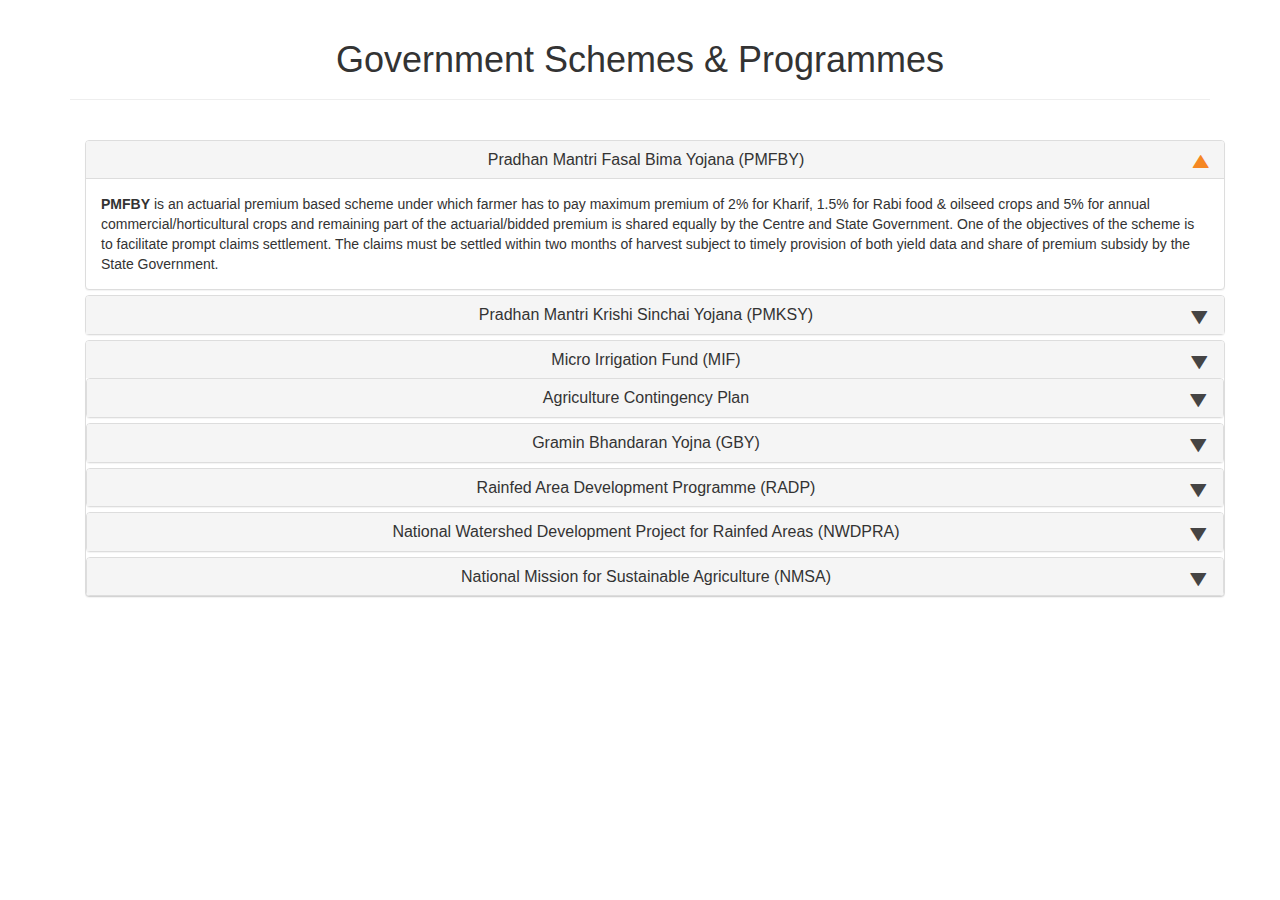
<file: NewsAPI/government_schemes.html>
<!DOCTYPE html>
<html>
<head>
    <meta charset="utf-8" />
    <title>Government Schemes & Programmes</title>
    <meta name="viewport" content="width=device-width, initial-scale=1.0" />

    <link rel="stylesheet" type="text/css" href="bootstrap/css/bootstrap.min.css" />
    <link rel="stylesheet" type="text/css" href="font-awesome/css/font-awesome.min.css" />

    <script type="text/javascript" src="js/jquery-1.10.2.min.js"></script>
    <script type="text/javascript" src="bootstrap/js/bootstrap.min.js"></script>
</head>
<body>

<div class="container">

<div class="page-header">
    <h1 align="center">Government Schemes & Programmes</h1>
</div>

<!-- Bootstrap FAQ - START -->
<div class="container">
    <br />

    <div class="panel-group" id="accordion">
        <div class="panel panel-default">
            <div class="panel-heading">
                <h4 class="panel-title" align="center">
                    <a class="accordion-toggle" data-toggle="collapse" data-parent="#accordion" href="#collapseOne">Pradhan Mantri Fasal Bima Yojana (PMFBY)</a>
                </h4>
            </div>
            <div id="collapseOne" class="panel-collapse collapse in">
                <div class="panel-body">
                    <strong>PMFBY</strong> is an actuarial premium based scheme under which farmer has to pay maximum premium of 2% for Kharif, 1.5% for Rabi food & oilseed crops and 5% for annual commercial/horticultural crops and remaining part of the actuarial/bidded premium is shared equally by the Centre and State Government.
                    One of the objectives of the scheme is to facilitate prompt claims settlement. The claims must be settled within two months of harvest subject to timely provision of both yield data and share of premium subsidy by the State Government.
                </div>
            </div>
        </div>
        <div class="panel panel-default">
            <div class="panel-heading">
                <h4 class="panel-title" align="center">
                    <a class="accordion-toggle collapsed" data-toggle="collapse" data-parent="#accordion" href="#collapseTen">Pradhan Mantri Krishi Sinchai Yojana (PMKSY)</a>
                </h4>
            </div>
            <div id="collapseTen" class="panel-collapse collapse">
                <div class="panel-body">
                    It was launched on 1st July, 2015 with the motto of ‘Har Khet Ko Paani’ for providing end-to end solutions in irrigation supply chain, viz. water sources, distribution network and farm level applications.
                    PMKSY not only focuses on creating sources for assured irrigation, but also creating protective irrigation by harnessing rain water at micro level through ‘Jal Sanchay’ and ‘Jal Sinchan’. 
                </div>
                <div class="panel-body">
                    Micro irrigation is to be popularised to ensure ‘Per drop-More crop’. PMKSY adopts State level planning and projectised execution that allows States to draw up their own irrigation development based on District Irrigation Plans and State Irrigation Plans.<br>
                    <strong>Components : </strong> <br>
                    <ul>
                        <li>Accelerated Irrigation Benefit Programme(AIBP): implemented by Ministry of Water Resources, RD & GR.</li>
                        <li>PMKSY (Har Khet ko Pani): implemented by Ministry of Water Resources, RD & GR</li>
                        <li>PMKSY (Watershed): implemented by Department of Land Resources.</li>
                        <li>PMKSY(Per Drop More Crop - PDMC)</li>
                    </ul>
                </div>
            </div>
        </div>
        <div class="panel panel-default">
            <div class="panel-heading">
                <h4 class="panel-title" align="center">
                    <a class="accordion-toggle collapsed" data-toggle="collapse" data-parent="#accordion" href="#collapseEleven">Micro Irrigation Fund (MIF)</a>
                </h4>
            </div>
            <div id="collapseEleven" class="panel-collapse collapse">
                <div class="panel-body">
                    A dedicated MIF created with NABARD has been approved with an initial corpus of Rs. 5000 crore (Rs. 2000 crore for 2018-19 & Rs. 3000 crore for 2019-20) for encouraging public and private investments in Micro irrigation. The main objective of the fund is to facilitate the States in mobilizing the resources for expanding coverage of Micro Irrigation.MIF would not only facilitate States in incentivizing and mobilizing resources for achieving the target envisaged under PMKSY-PDMC but also in bringing additional coverage through special and innovative initiatives by State Governments.
                    An Advisory Committee has been set up to provide policy direction and ensure effective planning, coordination and monitoring of the Micro Irrigation Fund.  
                </div>

            </div>
        <div class="panel panel-default">
            <div class="panel-heading">
                <h4 class="panel-title" align="center">
                    <a class="accordion-toggle collapsed" data-toggle="collapse" data-parent="#accordion" href="#collapseTwo">Agriculture Contingency Plan </a>
                </h4>
            </div>
            <div id="collapseTwo" class="panel-collapse collapse">
                <div class="panel-body">
                    Central Research Institute for Dryland Agriculture (CRIDA), ICAR has prepared district level Agriculture Contingency Plans in collaboration with state agricultural universities using a standard template to tackle aberrant monsoon situations leading to drought and floods, extreme events (heat waves, cold waves, frost, hailstorms, cyclone) adversely affecting crops, livestock and fisheries (including horticulture). Total 614 district agriculture contingency plans are placed in the ‘farmer portal’ of the Ministry of Agriculture and Farmers Welfare, Government of India (<a>http://www.farmer.gov.in</a>) and also in the ICAR / CRIDA website (<a>http://www.crida.in</a>) for downloading the full plan by stakeholders for operational use. 
                </div>
            </div>
        </div>
        <div class="panel panel-default">
            <div class="panel-heading">
                <h4 class="panel-title" align="center">
                    <a class="accordion-toggle collapsed" data-toggle="collapse" data-parent="#accordion" href="#collapseThree">Gramin Bhandaran Yojna (GBY) </a>
                </h4>
            </div>
            <div id="collapseThree" class="panel-collapse collapse">
                <div class="panel-body">
                    <strong>Objective of this Scheme: </strong>
                    <ul>
                        <li>Create scientific storage capacity with allied facilities in rural areas.</li>
                        <li>To meet the requirements of farmers for storing farm produce, processed farm produce and agricultural inputs.</li>
                        <li>Promotion of grading, standardization and quality control of agricultural produce to improve their marketability.</li>
                        <li>Prevent distress sale immediately after harvest by providing the facility of pledge financing and marketing credit by strengthening agricultural marketing infrastructure in the country.</li>
                    </ul>
                </div>
            </div>
        </div>
        <div class="panel panel-default">
            <div class="panel-heading">
                <h4 class="panel-title" align="center">
                    <a class="accordion-toggle collapsed" data-toggle="collapse" data-parent="#accordion" href="#collapseFive">Rainfed Area Development Programme (RADP)</a>
                </h4>
            </div>
            <div id="collapseFive" class="panel-collapse collapse">
                <div class="panel-body">
                    Rainfed Area Development Programme (RADP) was implemented as a sub-scheme under Rashtriya Krishi Vikas Yojana (RKVY).
                    <br><strong>Aim : </strong>
                    <ul>
                        <li>To improve quality of life of farmers’ especially, small and marginal farmers by offering a complete package of activities to maximize farm returns.</li>

                        <li>Increasing agricultural productivity of rainfed areas in a sustainable manner by adopting appropriate farming system based approaches.</li>

                        <li>To minimise the adverse impact of possible crop failure due to drought, flood or un-even rainfall distribution through diversified and composite farming system.</li>

                        <li>Restoration of confidence in rainfed agriculture by creating sustained employment opportunities through improved on-farm technologies and cultivation practices</li>

                        <li>Enhancement of farmer’s income and livelihood support for reduction of poverty in rainfed areas</li>
                    </ul>
                </div>
            </div>
        </div>
        <div class="panel panel-default">
            <div class="panel-heading">
                <h4 class="panel-title" align="center">
                    <a class="accordion-toggle collapsed" data-toggle="collapse" data-parent="#accordion" href="#collapseSix">National Watershed Development Project for Rainfed Areas (NWDPRA)</a>
                </h4>
            </div>
            <div id="collapseSix" class="panel-collapse collapse">
                <div class="panel-body">
                    The scheme of National Watershed Development Project for Rainfed Areas (NWDPRA) was launched in 1990-91 based on twin concepts of integrated watershed management and sustainable farming systems. 
                    <br>
                    <strong>Aim : </strong>
                    <ul>
                        <li>Conservation, development and sustainable management of natural resources.</li>
                        <li>Enhancement of agricultural production and productivity in a sustainable manner.</li>
                        <li>Restoration of ecological balance in the degraded and fragile rainfed eco-systems by greening these areas through appropriate mix of trees, shrubs and grasses.</li>
                        <li>Reduction in regional disparity between irrigated and rainfed areas.</li>
                        <li>Creation of sustained employment opportunities for the rural community including the landless.</li>
                    </ul>
                </div>
            </div>
        </div>

        <div class="panel panel-default">
            <div class="panel-heading">
                <h4 class="panel-title" align="center">
                    <a class="accordion-toggle collapsed" data-toggle="collapse" data-parent="#accordion" href="#collapseFour">National Mission for Sustainable Agriculture (NMSA)</a>
                </h4>
            </div>
            <div id="collapseFour" class="panel-collapse collapse">
                <div class="panel-body">
                    NMSA is one of the eight Missions under National Action Plan on Climate Change (NAPCC). It aims at promoting Sustainable Agriculture through climate change adaptation measures, enhancing agriculture productivity especially in rainfed areas focusing on integrated farming, soil health management, and synergizing resource conservation. NMSA as a programmatic intervention caters to Mission Deliverables that focuses mainly on conservation agriculture to make farm sector more productive, sustainable, remunerative and climate resilient by promoting location specific integrated/composite farming systems. 
                </div>
                <div class="panel-body">
                    <strong>Schemes under NMSA : </strong> <br>
                    <ul>
                        <li>Rainfed Area Development (RAD): RAD is being implemented by RFS Division.</li>
                        <li>Soil Health Management (SHM): SHM is being implemented by INM Division.</li>
                        <li>Sub Mission on Agro Forestry (SMAF): SMAF is being implemented by NRM Division.</li>
                        <li>Paramparagat Krishi Vikas Yojana (PKVY): PKVY is being implemented by INM Division.</li>
                        <li>Soil and Land Use Survey of India (SLUSI): Being implemented by RFS Division</li>
                        <li>National Rainfed Area Authority (NRAA): Being implemented by RFS Division</li>
                        <li>Mission Organic Value Chain Development in North Eastern Region (MOVCDNER): Being implemented by INM Division</li>
                        <li>National Centre of Organic Farming (NCOF): Being implemented by INM Division</li>
                        <li>Central Fertilizer Quality Control and Training Institute (CFQC&TI): implemented by INM Division</li>
                    </ul>
                </div>
            </div>
        </div>
        
    </div>
</div>

<style>
    .faqHeader {
        font-size: 27px;
        margin: 20px;
    }

    .panel-heading [data-toggle="collapse"]:after {
        font-family: 'Glyphicons Halflings';
        content: "\e072"; /* "play" icon */
        float: right;
        color: #F58723;
        font-size: 18px;
        line-height: 22px;
        /* rotate "play" icon from > (right arrow) to down arrow */
        -webkit-transform: rotate(-90deg);
        -moz-transform: rotate(-90deg);
        -ms-transform: rotate(-90deg);
        -o-transform: rotate(-90deg);
        transform: rotate(-90deg);
    }

    .panel-heading [data-toggle="collapse"].collapsed:after {
        /* rotate "play" icon from > (right arrow) to ^ (up arrow) */
        -webkit-transform: rotate(90deg);
        -moz-transform: rotate(90deg);
        -ms-transform: rotate(90deg);
        -o-transform: rotate(90deg);
        transform: rotate(90deg);
        color: #454444;
    }
</style>

<!-- Bootstrap FAQ - END -->

</div>

</body>
</html>
</file>
